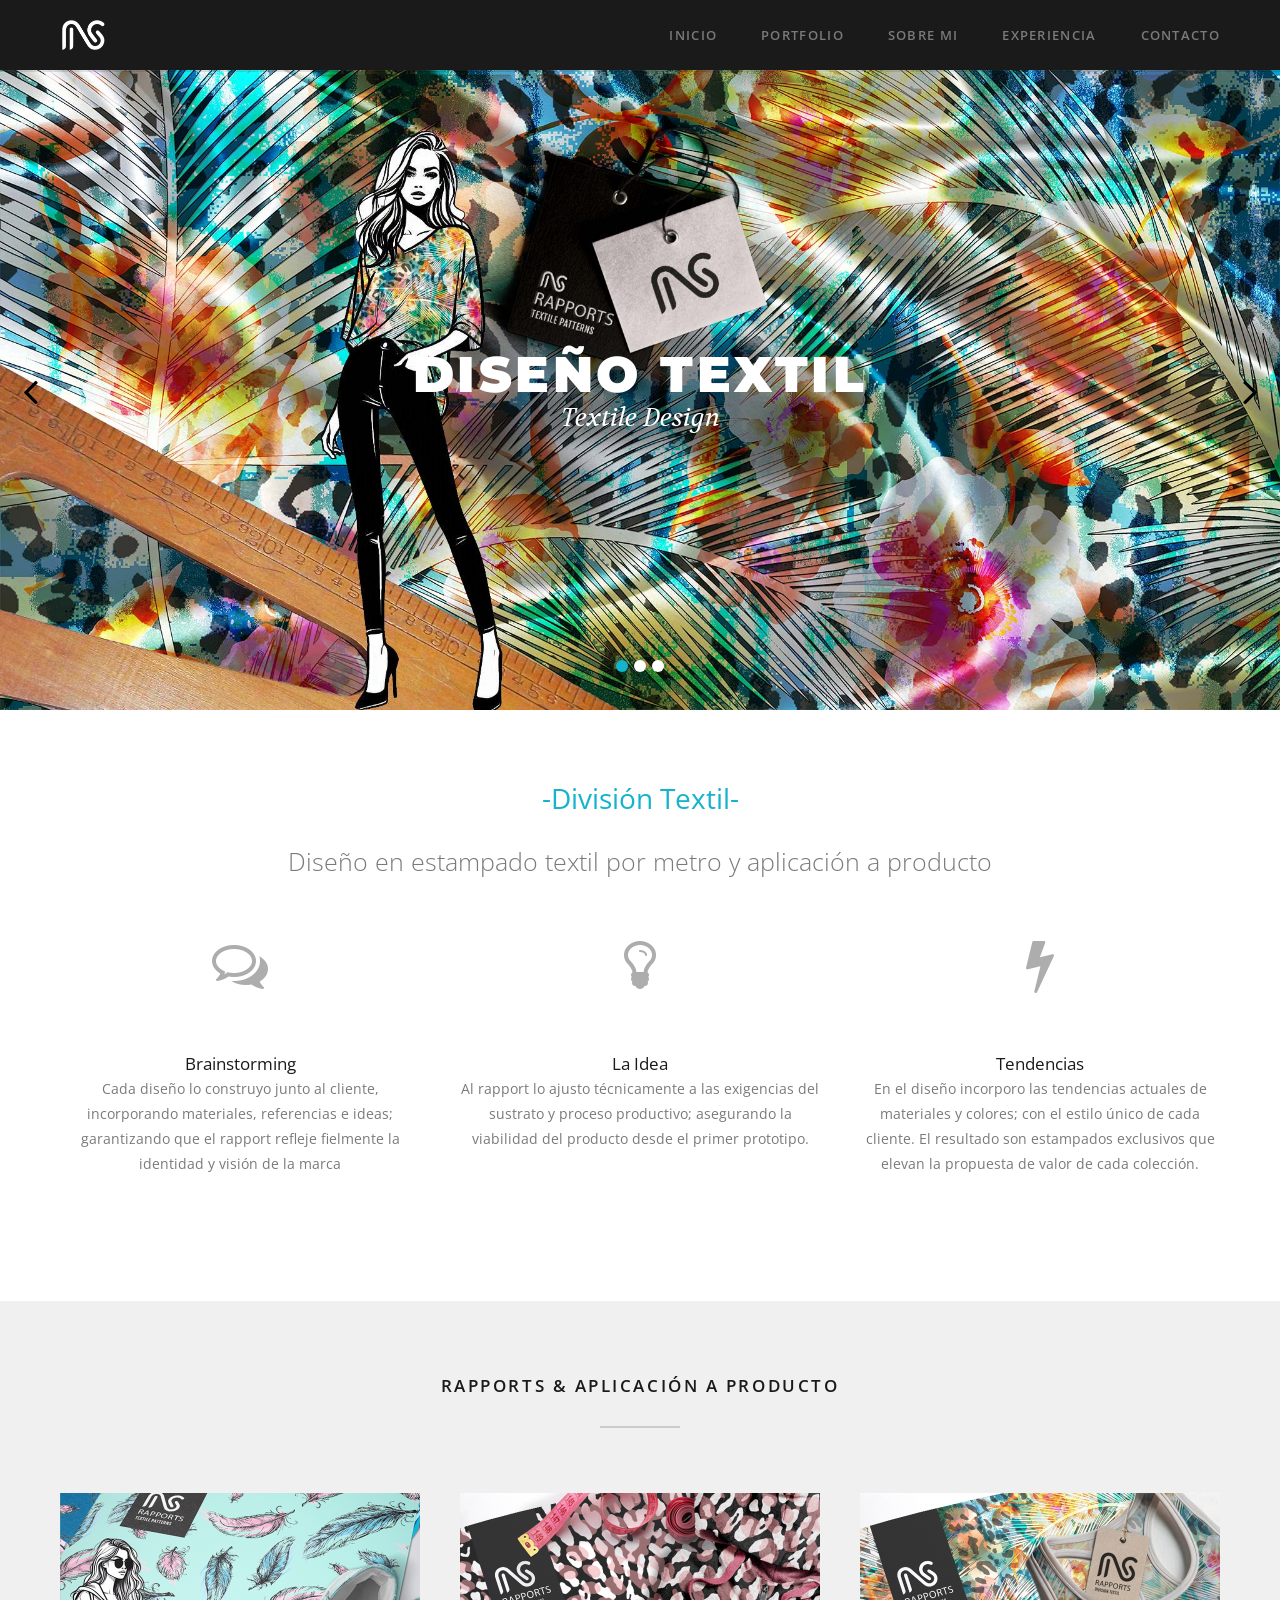
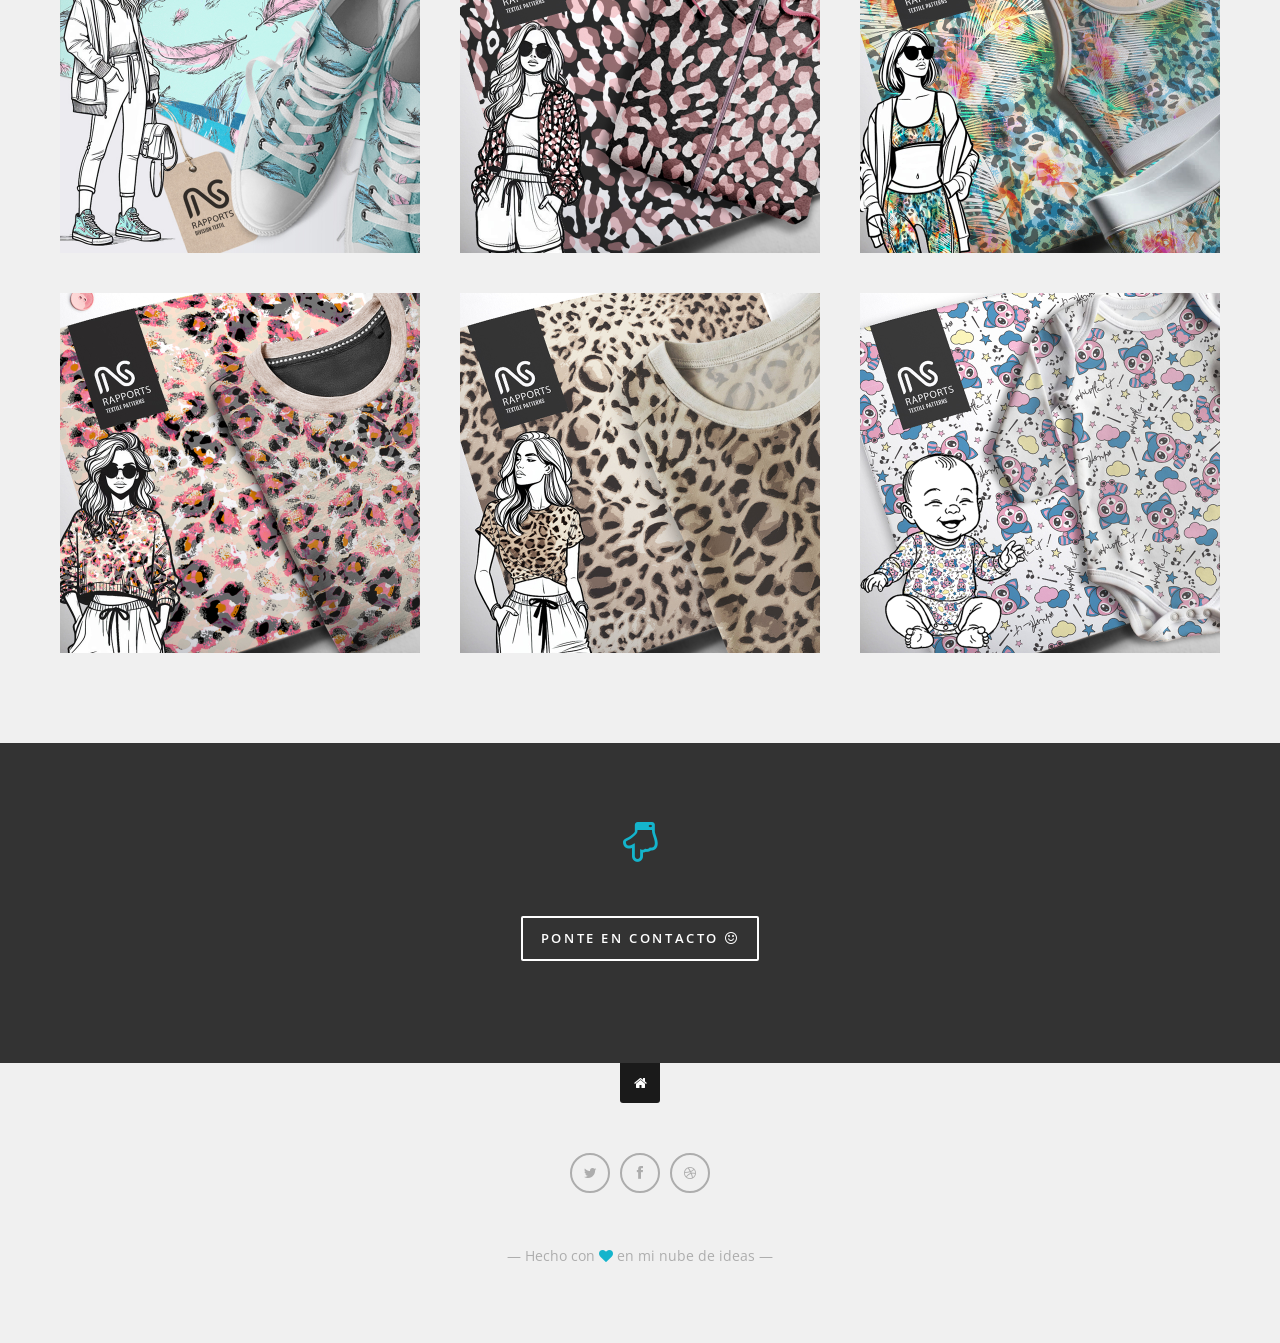
<file: project.html>
﻿<!DOCTYPE html>
<html lang="es">
<!--[if IE 7]><html lang="es" class="ie7"><![endif]-->
<!--[if IE 8]><html lang="es" class="ie8"><![endif]-->
<!--[if IE 9]><html lang="es" class="ie9"><![endif]-->
<!--[if (gt IE 9)|!(IE)]><html lang="es"><![endif]-->
<!--[if !IE]><html lang="es"><![endif]-->
<head>
	<meta charset="UTF-8">
	<script src="js/lib/modernizr.js"></script>
	
	<!-- The title of your site -->
	<title>NataliaLorenaDesign</title>
	
	<!-- Always make sure to check the robots tag -->
	<meta name="robots" content="index, nofollow">
	<meta name="description" content="conectando la creatividad con las empresas">
	<meta name="keywords" content="creatividad, diseño, social media, marketing, branding">
	
	<!-- Essential viewport settings -->
	<meta name="viewport" content="width=device-width, initial-scale=1, maximum-scale=1, user-scalable=no">
	
	<!-- Essential stylesheets -->
	<link rel="stylesheet" href="css/lib/essentials.css">
	<link rel="stylesheet" href="css/lib/font-awesome.min.css">
	<link rel="stylesheet" href="css/lib/magnific-popup.css">
	<link rel="stylesheet" href="css/lib/jquery.bxslider.css">
	
	<!-- Main stylesheet -->
	<link rel="stylesheet" href="css/style.css">
        <link rel="stylesheet" href="css/colors/teal.css">
	
	<!-- Favicon -->
	<link rel="shortcut icon" href="images/favicon.ico">
	
	<!--[if lt IE 9]>
		<script src="http://html5shim.googlecode.com/svn/trunk/html5.js"></script>
	<![endif]-->
</head>


<body>


	<!-- Back to top -->
	<div id="top"></div>




	<!-- Already fixed menu without the smooth scrolls -->
	<div class="main-menu alreadyfixed">
		<div class="menu-wrap">


			<!-- Your symbolic or typographic logo -->
			<a href="index.html#home"><img src="images/logo-color.png" alt="logo color" width="38" height="30" class="menu-logo"></a>
			<!--<h1><a href="#home">Magnum</a></h1>-->


			<!-- The menu toggle -->
			<input type="checkbox" id="toggle" />
			<label for="toggle" class="toggle"></label>


			<!-- The menu items -->
			<ul class="menu">
				<li><a href="index.html#home">Inicio</a></li>
				<li><a href="index.html#work">Portfolio</a></li>
				<li><a href="index.html#about">Sobre Mi</a></li>
				<li><a href="index.html#services">Experiencia</a></li>
				<li><a href="index.html#contact">Contacto</a></li>
			</ul>


		</div>
	</div>




	<!-- Project details-->
	<section class="project-page-intro">


		<!-- Project page slider -->
		<div class="project-page-slider">
			<ul class="bxslider" id="featured-work-slider">


				<!-- Slide 1 -->
				<li>
					<div style="background-image: url('images/placeholder-headerproject.jpg')" class="header">
						<div class="header-center">
							<div class="centerdiv text-white">
								<h4 class="bigtext uppercase letterspace bold">Diseño Textil</h4>
								<h6 class="bigtext serif italic">Textile Design</h6>
							</div>
						</div>
					</div>
				</li>


				<!-- Slide 2 -->
				<li>
					<div style="background-image: url('images/placeholder-headerproject2.jpg')" class="header">
						<div class="header-center">
							<div class="centerdiv text-white">
								<h4 class="bigtext uppercase letterspace bold">Arte de</h4>
                                                                <h4 class="bigtext uppercase letterspace bold">Producto</h4>
								<h6 class="bigtext serif italic">Textile Product's Art</h6>
							</div>
						</div>
					</div>
				</li>


				<!-- Slide 3 -->
				<li>
					<div style="background-image: url('images/placeholder-headerproject3.jpg')" class="header">
						<div class="header-center">
							<div class="centerdiv text-white">
								<h4 class="bigtext uppercase letterspace bold">Tendencias</h4>
								<h6 class="bigtext serif italic">Coolhunting</h6>
							</div>
						</div>
					</div>
				</li>


			</ul>
		</div>


		<!-- Intro text -->
		<div class="row">
			<div class="ten columns center">
				<h2 class="text-color">-División Textil-</h2>
				<p class="big thin">Diseño en estampado textil por metro y aplicación a producto</p>
			</div>
		</div>

		<!-- 3 Columns -->
		<div class="row">


			<!-- Column 1 -->
			<div class="four columns">
				<p><i class="fa fa-comments-o icon huge"></i></p>
				<h4>Brainstorming</h4>
				<p>Cada diseño lo construyo junto al cliente, incorporando materiales, referencias e ideas; garantizando que el rapport refleje fielmente la identidad y visión de la marca</p>
			</div>


			<!-- Column 2 -->
			<div class="four columns">
				<p><i class="fa fa-lightbulb-o icon huge"></i></p>
				<h4>La Idea</h4>
				<p>Al rapport lo ajusto técnicamente a las exigencias del sustrato y proceso productivo; asegurando la viabilidad del producto desde el primer prototipo.</p>
			</div>


			<!-- Column 3 -->
			<div class="four columns">
				<p><i class="fa fa-bolt icon huge"></i></p>
				<h4>Tendencias</h4>
				<p>En el diseño incorporo las tendencias actuales de materiales y colores; con el estilo único de cada cliente. El resultado son estampados exclusivos que elevan la propuesta de valor de cada colección.</p>
			</div>

		</div>
	</section>




	<!-- More images -->
	<section class="project-page-images">
		<div class="row margin equal">

                        <!-- The title -->
				<div class="title">
					<h1>Rapports & aplicación a Producto</h1>
					<hr>
				</div>


			<!-- Image 1 -->
			<div class="four columns medium-six columns small-twelve columns">
				<a class="popup" href="images/project1.jpg">
					<img src="images/project1.jpg" alt="placeholder-thumbnail">
				</a>
			</div>


			<!-- Image 2 -->
			<div class="four columns medium-six columns small-twelve columns">
				<a class="popup" href="images/project2.jpg">
					<img src="images/project2.jpg" alt="placeholder-thumbnail">
				</a>
			</div>


			<!-- Image 3 -->
			<div class="four columns medium-six columns small-twelve columns">
				<a class="popup" href="images/project3.jpg">
					<img src="images/project3.jpg" alt="placeholder-thumbnail">
				</a>
			</div>


			<!-- Image 4 -->
			<div class="four columns medium-six columns small-twelve columns">
				<a class="popup" href="images/project4.jpg">
					<img src="images/project4.jpg" alt="placeholder-thumbnail">
				</a>
			</div>

                        <!-- Image 5 -->
			<div class="four columns medium-six columns small-twelve columns">
				<a class="popup" href="images/project5.jpg">
					<img src="images/project5.jpg" alt="placeholder-thumbnail">
	                        </a>
			</div>

                        <!-- Image 6 -->
			<div class="four columns medium-six columns small-twelve columns">
				<a class="popup" href="images/project6.jpg">
					<img src="images/project6.jpg" alt="placeholder-thumbnail">
	                        </a>
			</div>  


		</div>
	</section>	




	<!-- Call to action -->
	<section class="call-to-action">
		<div class="header small">
			<div class="header-center">
				<div class="centerdiv">
					<h5 class="bigtext serif italic text-color"> <i class="fa fa-hand-o-down"></i></a></p></h5>
					<p><a href="index.html#contact" class="button outline white">ponte en contacto <i class="fa fa-smile-o"></i></a></p>
				</div>
			</div>
		</div>
	</section>




	<!-- The footer -->
	<section class="footer-two">
		<div class="row">
			<div class="twelve columns">


				<!-- Back to previous page button -->
				<p><a href="index.html"><i class="fa fa-home icon arrow-top"></i></a></p>


				<!-- Social icons -->
				<p>
					<a href="#"><i class="fa fa-twitter icon outline light"></i></a>
					<a href="#"><i class="fa fa-facebook icon outline light"></i></a>
					<a href="#"><i class="fa fa-dribbble icon outline light"></i></a>
				</p>


				<!-- Credits -->
				<p class="text-light">
				&mdash; Hecho con <i class="fa fa-heart text-color"></i> en mi nube de ideas &mdash;</p>


			</div>
		</div>
	</section>




	<!-- Javascript -->
	<script src="js/lib/jquery.min.js"></script>
	<script src="js/lib/jquery.fittext.js"></script>
	<script src="js/lib/jquery.magnific-popup.min.js"></script>
	<script src="js/lib/jquery.bxslider.min.js"></script>
	<script src="js/lib/jquery.equal.js"></script>

	<!-- Basic functions -->
	<script src="js/main.js"></script>


</body>
</html>
</file>
<file: css/lib/essentials.css>
html, body {
height: 100%;
min-height: 100#;
}

body {
overflow-x: hidden;
padding: 0;
}

/* Tim Pietrusky advanced checkbox hack (Android <= 4.1.2) */
body{ -webkit-animation: bugfix infinite 1s; }
@-webkit-keyframes bugfix { from {padding:0;} to {padding:0;} }

/* Eric Meyer's Reset CSS v2.0 - http://cssreset.com */
html,body,div,span,applet,object,iframe,h1,h2,h3,h4,h5,h6,p,blockquote,pre,a,abbr,acronym,address,big,cite,code,del,dfn,em,img,ins,kbd,q,s,samp,small,strike,strong,sub,sup,tt,var,b,u,i,center,dl,dt,dd,ol,ul,li,fieldset,form,label,legend,table,caption,tbody,tfoot,thead,tr,th,td,article,aside,canvas,details,embed,figure,figcaption,footer,header,hgroup,menu,nav,output,ruby,section,summary,time,mark,audio,video{border:0;font-size:100%;font:inherit;vertical-align:baseline;margin:0;padding:0}article,aside,details,figcaption,figure,footer,header,hgroup,menu,nav,section{display:block}body{line-height:1}ol,ul{list-style:none}blockquote,q{quotes:none}blockquote:before,blockquote:after,q:before,q:after{content:none}table{border-collapse:collapse;border-spacing:0}

/* Other resets */
* {
margin: 0;
padding: 0;
border: 0;
-webkit-tap-highlight-color: rgba(255, 255, 255, 0)!important; 
-webkit-focus-ring-color: rgba(255, 255, 255, 0)!important; 
outline: none!important;
}

/* Typography resets */
html {
font-size: 1em; /* 1 */
-webkit-text-size-adjust: 1em; /* 2 */
-ms-text-size-adjust: 1em; /* 2 */
}

body {
vertical-align: baseline;
}

html,
button,
input,
select,
textarea {
font-family: Montserrat;
}

/* Apply a natural box layout model to all elements */
*, *:before, *:after {
-webkit-box-sizing: border-box;
-moz-box-sizing: border-box;
box-sizing: border-box;
}

/* No outlines */
a:focus {
outline: 0;
}

a:hover,
a:active {
outline: 0;
}

/* Responsive images placed in a row to save a conflict with fullscreen background images */
.row img {
max-width: 100%;
vertical-align: middle;
}

/* Iframes */
iframe {
border: 0;
}

iframe,
object,
embed {
max-width: 100%;
}

/* Code */
pre {
white-space: pre-wrap;
white-space: -moz-pre-wrap;
white-space: -pre-wrap;
white-space: -o-pre-wrap;
word-wrap: break-word;
}

pre {
padding: 10px;
background: #eeeeee;
border: 1px solid #cccccc;
white-space: pre-wrap;
}

pre code {
color: #333333;
}

code {
font-family: Courier New, monospace;
font-size: 14px;
}

code span {
color: #33aa33;
font-weight: bold;
}

/* Standard form elements */
form {
margin: 0;
padding: 0;
display: block;
}

input[type=text],
input[type=url],
input[type=tel],
input[type=number],
input[type=email],
textarea {
width: 100%;
height: 40px;
display: block;
border: 2px solid #ffffff;
background: #ffffff;
font-size: 16px;
padding-left: 6px;
border-radius: 0;
margin-bottom: 20px;
}

textarea {
padding-top: 9px;
overflow: auto;
vertical-align: top;
resize: none;
}

.placeholder {
color: #808080;
}

:-moz-placeholder {
color: #808080;
}

::-moz-placeholder {
color: #808080;
}

:-ms-input-placeholder {
color: #808080;
}

::-webkit-input-placeholder {
color: #808080;
}

input:focus,
textarea:focus {
outline: 0;
border-color: #c0c0c0;
color: #333333;
}

input.error,
textarea.error {
border-color: red;
}

/* Shape effects */
.circle {
-webkit-border-radius: 50%;
		border-radius: 50%; 
}

.rounded {
-webkit-border-radius: 5px;
		border-radius: 5px;
}

/* Aligning */
.alignleft,
img.alignleft {
text-align: left;
}

.alignright,
img.alignright {
text-align: right;
}

.aligncenter,
img.aligncenter {
text-align: center;
}

.alignnone,
img.alignnone {
text-align: inherit;
}

img.alignleft {
display: inline-block;
float: left;
margin-right: 25px;
margin-bottom: 25px;
}

img.alignright {
display: inline-block;
float: right;
margin-left: 25px;
margin-bottom: 25px;
}

img.aligncenter {
display: block;
margin: 0 auto 25px;
}

img:after {
clear: both;
}

/* Margins */
img {
margin-bottom: 25px;
}

.no-margin {
margin-top: 0;
margin-bottom: 0;
}

.margin-all {
margin: 25px;
}

.margin {
margin-top: 25px;
margin-bottom: 25px;
}

.margin-top {
margin-top: 25px;
}

.margin-bottom {
margin-bottom: 25px;
}

.margin-big {
margin-top: 50px;
margin-bottom: 50px;
}

.margin-all-big {
margin: 50px;
}

.margin-top-big {
margin-top: 50px;
}

.margin-bottom-big {
margin-bottom: 50px;
}

.margin-small {
margin-top: 10px;
margin-bottom: 10px;
}

.margin-all-small {
margin: 10px;
}

.margin-top-small {
margin-top: 10px;
}

.margin-bottom-small {
margin-bottom: 10px;
}

/* Styles for Magnific Popup */
.mfp-container {
padding: 0;
}

.inline-popup {
position: relative;
background: #ffffff;
padding: 20px;
width: auto;
max-width: 600px;
margin: 0 auto;
}

.inline-popup.fullheight {
height: 100%;
min-height: 100vh;
}

.inline-popup.fullscreen {
width: 100%;
max-width: 100%;
height: 100%;
min-height: 100vh;
}

.soundcloud-popup .mfp-iframe {
height: 182px;
}

/*
Default grid
Large grid - 1200+ screens
Tablet grid - Tablet portrait
Medium grid - Smartphone landscape
Small grid - Smartphone portrait
Clearing the grid
*/

/* Default 960 grid with 40px gutter */
.row { position: relative; width: 960px; margin: 0 auto; }
.column, .columns { float: left; display: inline; margin-left: 20px; margin-right: 20px; }
.row.margin > .column, .row.margin > .columns { margin: 20px; }
.row.margin-bottom > .column, .row.margin-bottom > .columns { margin-bottom: 40px; }

/* Base grid */
.one.column,
.one.columns { width: 40px; }
.two.columns { width: 120px; }
.three.columns { width: 200px; }
.four.columns { width: 280px; }
.five.columns { width: 360px; }
.six.columns { width: 440px; }
.seven.columns { width: 520px; }
.eight.columns { width: 600px; }
.nine.columns { width: 680px; }
.ten.columns { width: 760px; }
.eleven.columns { width: 840px; }
.twelve.columns { width: 920px; }

/* Offsets */
.offset-by-one { margin-left: 100px; }
.offset-by-two { margin-left: 180px; }
.offset-by-three { margin-left: 260px; }
.offset-by-four { margin-left: 340px; }
.offset-by-five { margin-left: 420px; }
.offset-by-six { margin-left: 500px; }
.offset-by-seven { margin-left: 580px; }
.offset-by-eight { margin-left: 660px; }
.offset-by-nine { margin-left: 740px; }
.offset-by-ten { margin-left: 820px; }
.offset-by-eleven { margin-left: 900px; }

/* Centering the grid */
.one.column.center,
.one.columns.center { margin-left: 460px; }
.two.columns.center { margin-left: 420px; }
.three.columns.center { margin-left: 380px; }
.four.columns.center { margin-left: 340px; }
.five.columns.center { margin-left: 300px; }
.six.columns.center { margin-left: 260px; }
.seven.columns.center { margin-left: 220px; }
.eight.columns.center { margin-left: 180px; }
.nine.columns.center { margin-left: 140px; }
.ten.columns.center { margin-left: 100px; }
.eleven.columns.center { margin-left: 60px; }
.twelve.columns.center { margin-left: 20px; }

/* Large */
@media only screen and (min-width: 1200px) {

.row { width: 1200px; }
.column, .columns { margin-left: 20px; margin-right: 20px; }
.row.margin > .column, .row.margin > .columns { margin: 20px; }
.row.margin-bottom > .column, .row.margin-bottom > .columns { margin-bottom: 40px; }

.one.column,
.one.columns { width: 60px; }
.two.columns { width: 160px; }
.three.columns { width: 260px; }
.four.columns { width: 360px; }
.five.columns { width: 460px; }
.six.columns { width: 560px; }
.seven.columns { width: 660px; }
.eight.columns { width: 760px; }
.nine.columns { width: 860px; }
.ten.columns { width: 960px; }
.eleven.columns { width: 1060px; }
.twelve.columns { width: 1160px; }

/* Offsets */
.offset-by-one { margin-left: 120px; }
.offset-by-two { margin-left: 220px; }
.offset-by-three { margin-left: 320px; }
.offset-by-four { margin-left: 420px; }
.offset-by-five { margin-left: 520px; }
.offset-by-six { margin-left: 620px; }
.offset-by-seven { margin-left: 720px; }
.offset-by-eight { margin-left: 820px; }
.offset-by-nine { margin-left: 920px; }
.offset-by-ten { margin-left: 1020px; }
.offset-by-eleven { margin-left: 1120px; }

/* Centering the grid */
.one.column.center,
.one.columns.center { margin-left: 570px; }
.two.columns.center { margin-left: 520px; }
.three.columns.center { margin-left: 470px; }
.four.columns.center { margin-left: 420px; }
.five.columns.center { margin-left: 370px; }
.six.columns.center { margin-left: 320px; }
.seven.columns.center { margin-left: 270px; }
.eight.columns.center { margin-left: 220px; }
.nine.columns.center { margin-left: 170px; }
.ten.columns.center { margin-left: 120px; }
.eleven.columns.center { margin-left: 70px; }
.twelve.columns.center { margin-left: 20px; }

}

/* Tablet */
@media only screen and (min-width: 768px) and (max-width: 959px) {

.row { width: 720px; }
.column, .columns { margin-left: 15px; margin-right: 15px; }
.row.margin > .column, .row.margin > .columns { margin: 15px; }
.row.margin-bottom > .column, .row.margin-bottom > .columns { margin-bottom: 30px; }

.one.column,
.one.columns { width: 30px; }
.two.columns { width: 90px; }
.three.columns { width: 150px; }
.four.columns { width: 210px; }
.five.columns { width: 270px; }
.six.columns { width: 330px; }
.seven.columns { width: 390px; }
.eight.columns { width: 450px; }
.nine.columns { width: 510px; }
.ten.columns { width: 570px; }
.eleven.columns { width: 630px; }
.twelve.columns { width: 690px; }

/* Offsets */
.offset-by-one { margin-left: 75px; }
.offset-by-two { margin-left: 135px; }
.offset-by-three { margin-left: 195px; }
.offset-by-four { margin-left: 255px; }
.offset-by-five { margin-left: 315px; }
.offset-by-six { margin-left: 375px; }
.offset-by-seven { margin-left: 435px; }
.offset-by-eight { margin-left: 495px; }
.offset-by-nine { margin-left: 555px; }
.offset-by-ten { margin-left: 615px; }
.offset-by-eleven { margin-left: 675px; }

/* Centering the grid */
.one.column.center,
.one.columns.center { margin-left: 345px; }
.two.columns.center { margin-left: 315px; }
.three.columns.center { margin-left: 285px; }
.four.columns.center { margin-left: 255px; }
.five.columns.center { margin-left: 225px; }
.six.columns.center { margin-left: 195px; }
.seven.columns.center { margin-left: 165px; }
.eight.columns.center { margin-left: 135px; }
.nine.columns.center { margin-left: 105px; }
.ten.columns.center { margin-left: 75px; }
.eleven.columns.center { margin-left: 45px; }
.twelve.columns.center { margin-left: 15px; }

/* Special layout grid */
.tablet-one.column,
.tablet-one.columns { width: 30px; }
.tablet-two.columns { width: 90px; }
.tablet-three.columns { width: 150px; }
.tablet-four.columns { width: 210px; }
.tablet-five.columns { width: 270px; }
.tablet-six.columns { width: 330px; }
.tablet-seven.columns { width: 390px; }
.tablet-eight.columns { width: 450px; }
.tablet-nine.columns { width: 510px; }
.tablet-ten.columns { width: 570px; }
.tablet-eleven.columns { width: 630px; }
.tablet-twelve.columns { width: 690px; }

}

/* Medium */
@media only screen and (min-width: 480px) and (max-width: 767px) {

.row { width: 480px; }
.columns, .column { margin-left: 8px; margin-right: 8px; }
.row.margin > .column, .row.margin > .columns { margin: 8px; }
.row.margin-bottom > .column, .row.margin-bottom > .columns { margin-bottom: 16px; }

.one.column,
.one.columns,
.two.columns,
.three.columns,
.four.columns,
.five.columns,
.six.columns,
.seven.columns,
.eight.columns,
.nine.columns,
.ten.columns,
.eleven.columns,
.twelve.columns { width: 464px; }

/* Offsets */
.offset-by-one,
.offset-by-two,
.offset-by-three,
.offset-by-four,
.offset-by-five,
.offset-by-six,
.offset-by-seven,
.offset-by-eight,
.offset-by-nine,
.offset-by-ten,
.offset-by-eleven { margin-left: 8px; }

/* Centering the grid */
.one.column.center,
.one.columns.center,
.two.columns.center,
.three.columns.center,
.four.columns.center,
.five.columns.center,
.six.columns.center,
.seven.columns.center,
.eight.columns.center,
.nine.columns.center,
.ten.columns.center,
.eleven.columns.center,
.twelve.columns.center { margin-left: 8px; }

/* Special layout grid */
.medium-one.column,
.medium-one.columns { width: 24px; }
.medium-two.columns { width: 64px; }
.medium-three.columns { width: 104px; }
.medium-four.columns { width: 144px; }
.medium-five.columns { width: 184px; }
.medium-six.columns { width: 224px; }
.medium-seven.columns { width: 264px; }
.medium-eight.columns { width: 304px; }
.medium-nine.columns { width: 344px; }
.medium-ten.columns { width: 384px; }
.medium-eleven.columns { width: 424px; }
.medium-twelve.columns { width: 464px; }

}

/* Small */
@media only screen and (max-width: 479px) {

.row { width: 312px; }
.columns, .column { margin-left: 5px; margin-right: 5px; }
.row.margin > .column, .row.margin > .columns { margin: 5px; }
.row.margin-bottom > .column, .row.margin-bottom > .columns { margin-bottom: 10px; }

.one.column,
.one.columns,
.two.columns,
.three.columns,
.four.columns,
.five.columns,
.six.columns,
.seven.columns,
.eight.columns,
.nine.columns,
.ten.columns,
.eleven.columns,
.twelve.columns { width: 302px; }

/* Offsets */
.offset-by-one,
.offset-by-two,
.offset-by-three,
.offset-by-four,
.offset-by-five,
.offset-by-six,
.offset-by-seven,
.offset-by-eight,
.offset-by-nine,
.offset-by-ten,
.offset-by-eleven { margin-left: 5px; }

/* Centering the grid */
.one.column.center,
.one.columns.center,
.two.columns.center,
.three.columns.center,
.four.columns.center,
.five.columns.center,
.six.columns.center,
.seven.columns.center,
.eight.columns.center,
.nine.columns.center,
.ten.columns.center,
.eleven.columns.center,
.twelve.columns.center { margin-left: 5px; }

/* Special layout grid */
.small-one.column,
.small-one.columns { width: 16px; }
.small-two.columns { width: 42px; }
.small-three.columns { width: 68px; }
.small-four.columns { width: 94px; }
.small-five.columns { width: 120px; }
.small-six.columns { width: 146px; }
.small-seven.columns { width: 172px; }
.small-eight.columns { width: 198px; }
.small-nine.columns { width: 224px; }
.small-ten.columns { width: 250px; }
.small-eleven.columns { width: 276px; }
.small-twelve.columns { width: 302px; }

}

/* Clearing the grid */
/* Use clearfix class on parent to clear nested columns, or wrap each row of columns in a <div class="row"> */
.row:after {
content: "\0020";
display: block;
height: 0;
clear: both;
visibility: hidden;
}

.clearfix:before,
.clearfix:after,
.row:before,
.row:after {
content: '\0020';
display: block;
overflow: hidden;
visibility: hidden;
width: 0;
height: 0;
}

.row:after,
.clearfix:after {
clear: both;
}

.row,
.clearfix {
zoom: 1;
}

/* You can also use a <br class="clear"> to clear columns */
.clear {
clear: both;
display: block;
overflow: hidden;
visibility: hidden;
width: 0;
height: 0;
}
</file>
<file: css/style.css>
﻿@import url(http://fonts.googleapis.com/css?family=Montserrat:400,700);
@import url('https://fonts.googleapis.com/css2?family=Lato:wght@700;900&display=swap');
@import url(http://fonts.googleapis.com/css?family=Open+Sans:300,400,700,800);
@import url(http://fonts.googleapis.com/css?family=Volkhov:400,400italic);

/*

	*** Magnum Stylesheet ***

	Contents:
	01 - Basic Settings
	02 - Menu
	03 - Home
	04 - Introduction
	05 - Featured Work
	06 - More Work
	07 - Call to Action
	08 - About Me
	09 - About Us
	10 - Services
	11 - Quote
	12 - Contact
	13 - Footer
	14 - Project Page
	15 - 404 Page
	16 - Responsive Settings

	*** Custom Color ***
	See the colors/color.css file to easily change the main color of your site
	Make sure to call the color.css file below the style.css file in your HTML files

	*** Essential Styles ***
	You'll find the essential styles in the lib/essentials.css file

*/


/* 1.0 - Basic Settings */
::selection {
	color: #ffffff;
	background: #1a1a1a;
}

::-moz-selection {
	color: #ffffff;
	background: #1a1a1a;
}

body {
	color: #7a7a7a;
	background: #000000;
	font-family: 'Open Sans', Lato, Open Sans, sans-serif;
	font-size: 14px;
	line-height: 25px;
	text-align: center;
}

/* Normal headings and typography */
h1,
h2,
h3,
h4,
h5,
h6 {
	color: #1a1a1a;
	text-transform: none;
}

h1 {
	font-size: 36px;
	line-height: 48px;
	margin-bottom: 25px;
}

h2 {
	font-size: 28px;
	line-height: 36px;
	margin-bottom: 25px;
}

h3 {
	font-size: 24px;
	line-height: 25px;
}

h4 {
	font-size: 17px;
	line-height: 25px;
}

h5 {
	font-size: 16px;
	line-height: 25px;
}

h6 {
	font-size: 13px;
	line-height: 25px;
}

p {
	margin-bottom: 25px;
}

/* FitText headings with css fallback */
h1.fittext,
h2.fittext,
h3.fittext,
h4.fittext,
h5.fittext,
h6.fittext {
	width: 100%;
	display: block;
	line-height: 0.9em;
	font-family: 'Montserrat', Lato, Open Sans, sans-serif;
}

h1.fittext {
	font-size: 75px;
}

h2.fittext {
	font-size: 60px;
}

h3.fittext {
	font-size: 45px;
}

h4.fittext {
	font-size: 30px;
}

h5.fittext {
	font-size: 23px;
}

h6.fittext {
	font-size: 15px;
}

/* Bigger headings without using jQuery */
.bigtext h1,
.bigtext h2,
.bigtext h3,
.bigtext h4,
.bigtext h5,
.bigtext h6,
h1.bigtext,
h2.bigtext,
h3.bigtext,
h4.bigtext,
h5.bigtext,
h6.bigtext {
	line-height: 1.1em;
	padding-bottom: 2px;
	font-family: 'Montserrat', Lato, Open Sans, sans-serif;
}

.bigtext h1,
h1.bigtext {
	font-size: 80px;
}

.bigtext h2,
h2.bigtext {
	font-size: 70px;
}

.bigtext h3,
h3.bigtext {
	font-size: 60px;
}

.bigtext h4,
h4.bigtext {
	font-size: 50px;
}

.bigtext h5,
h5.bigtext {
	font-size: 40px;
}

.bigtext h6,
h6.bigtext {
	font-size: 25px;
}

/* Text backgrounds */
.text-bg {
	width: auto;
	display: inline-block;
	padding: 5px 7px 6px 8px;
	background: #bba454;
	margin: 2px;
}

.text-bg.white {
	background: #ffffff;
}

.text-bg.light {
	background: #7a7a7a;
}

.text-bg.dark {
	background: #1a1a1a;
}

.text-bg.color {
	background: #bba454;
}

/* Links */
a {
	color: inherit;
	text-decoration: none;
}

a:hover {
	color: #bba454;
}

/* Text colors */
.text-white,
h1.text-white,
h2.text-white,
h3.text-white,
h4.text-white,
h5.text-white,
h6.text-white,
p.text-white,
.text-white h1,
.text-white h2,
.text-white h3,
.text-white h4,
.text-white h5,
.text-white h6,
.text-white p {
	color: #ffffff;
}

.text-light,
h1.text-light,
h2.text-light,
h3.text-light,
h4.text-light,
h5.text-light,
h6.text-light,
p.text-light,
.text-light h1,
.text-light h2,
.text-light h3,
.text-light h4,
.text-light h5,
.text-light h6,
.text-light p {
	color: #adadad;
}

.text-dark,
h1.text-dark,
h2.text-dark,
h3.text-dark,
h4.text-dark,
h5.text-dark,
h6.text-dark,
p.text-dark,
.text-dark h1,
.text-dark h2,
.text-dark h3,
.text-dark h4,
.text-dark h5,
.text-dark h6,
.text-dark p {
	color: #1a1a1a;
}

.text-color,
h1.text-color,
h2.text-color,
h3.text-color,
h4.text-color,
h5.text-color,
h6.text-color,
p.text-color,
.text-color h1,
.text-color h2,
.text-color h3,
.text-color h4,
.text-color h5,
.text-color h6,
.text-color p {
	color: #bba454;
}

/* Serif font */
h1.serif,
h2.serif,
h3.serif,
h4.serif,
h5.serif,
h6.serif,
p.serif,
.serif h1,
.serif h2,
.serif h3,
.serif h4,
.serif h5,
.serif h6,
.serif p {
	font-family: 'Volkhov', 'Times New Roman', Georgia, serif;
	font-weight: 400;
}

/* Text styles */
p.big {
	font-size: 25px;
	line-height: 40px;
}

.small,
small {
	font-size: 12px;
}

.italic,
em {
	font-style: italic;
}

.bold,
strong,
b {
	font-weight: 900;
}

.thin {
	font-weight: 300;
}

/* More control over your headings */
.no-uppercase {
	text-transform: none;
}

.uppercase {
	text-transform: uppercase;
}

.letterspace {
	letter-spacing: 0.07em;
}

/* Lists */
.ordered-list {
	list-style-type: decimal;
	list-style-position: inside;
	margin-bottom: 25px;
}

.unordered-list {
	list-style-type: disc;
	list-style-position: inside;
	margin-bottom: 25px;
}

/* Quotes */
blockquote {
	font-family: 'Volkhov', 'Times New Roman', Georgia, serif;
	font-style: italic;
	margin-bottom: 25px;
	padding-left: 15px;
	padding-right: 0;
	border-left: 2px solid #cccccc;
}

blockquote.left {
	text-align: left;
	padding-left: 15px;
	padding-right: 0;
	border-left: 2px solid #cccccc;
}

blockquote.right {
	text-align: right;
	padding-left: 0;
	padding-right: 15px;
	border-right: 2px solid #cccccc;
}

q {
	quotes : "\"" "\"" """ """;
}

q:before {
	content: '\201C';
}

q:after {
	content: '\201D';
}

q.colorq:before {
	content: '\201C';
	color: #bba454;
}

q.colorq:after {
	content: '\201D';
	color: #bba454;
}

/* Buttons */
.button {
	font-size: 13px;
	font-weight: 600;
	letter-spacing: 0.2em;
	text-decoration: none;
	text-transform: uppercase;
	display: inline-block;
	padding: 10px 20px;
	color: #ffffff;
	background: #1a1a1a;
	-webkit-border-radius: 2px;
			border-radius: 2px;
	margin-top: 25px;
}

a.button:hover {
	text-decoration: none;
	color: #ffffff;
	background: #bba454;
}

.button.small {
	font-size: 10px;
	padding: 5px 15px;
}

.button.big {
	font-size: 16px;
	padding: 15px 25px;
	-webkit-border-radius: 3px;
			border-radius: 3px;
}

/* Icons inside buttons */
.button > i {
	font-size: 14px;
}

.button.small > i {
	font-size: 12px;
}

.button.big > i {
	font-size: 18px;
}

/* Padding for outlined buttons */
.button.outline {
	padding: 8px 18px;
}

.button.small.outline {
	padding: 3px 13px;
}

.button.big.outline {
	padding: 13px 23px;
}

/* Alternative for a button */
a.underline {
	border-bottom: 1px solid #bba454;
}

a.arrow-link:after {
	font-family: 'FontAwesome';
	content: '\f101';
	color: #bba454;
	margin-left: 7px;
}

/* Icons */
i.inline {
	margin-left: 5px;
	margin-right: 5px;
}

.icon,
a .icon {
	font-size: 14px;
	text-align: center;
	text-decoration: none;
	display: inline-block;
	width: 40px;
	height: 40px;
	line-height: 40px;
	color: #ffffff;
	background: #1a1a1a;
	margin: auto 3px;
	-webkit-border-radius: 50%;
			border-radius: 50%;
}

a .icon:hover {
	text-decoration: none;
	color: #ffffff;
	background: #bba454;
}

.icon.small {
	font-size: 12px;
	width: 25px;
	height: 25px;
	line-height: 25px;
}

.icon.medium {
	font-size: 14px;
	width: 30px;
	height: 30px;
	line-height: 30px;
}

.icon.big {
	font-size: 20px;
	width: 50px;
	height: 50px;
	line-height: 50px;
}

/* Fixing lineheights */
.icon.outline {
	line-height: 36px;
}

.icon.small.outline {
	line-height: 21px;
}

.icon.medium.outline {
	line-height: 26px;
}

.icon.big.outline {
	line-height: 46px;
}

/* Arrow controls */
.icon.arrow-top {
	-webkit-border-radius: 0px 0px 3px 3px;
			border-radius: 0px 0px 3px 3px;
}

.icon.arrow-prev {
	text-indent: -2px;
	-webkit-border-radius: 0px 3px 3px 0px;
			border-radius: 0px 3px 3px 0px;
}

.icon.arrow-next {
	-webkit-border-radius: 3px 0px 0px 3px;
			border-radius: 3px 0px 0px 3px;
}

.icon.arrow-bottom {
	-webkit-border-radius: 3px 3px 0px 0px;
			border-radius: 3px 3px 0px 0px;
}

.icon.attached {
	margin: auto -3px;
}

/* Styles for the buttons, icons and arrow controls */
.button.color,
.icon.color {
	color: #ffffff;
	background: #bba454;
}

a.button.color:hover,
a .icon.color:hover {
	color: #ffffff;
	background: #1a1a1a;
}

.button.white,
.icon.white {
	color: #1a1a1a;
	background: #ffffff;
}

.button.light,
.icon.light {
	color: #ffffff;
	background: #adadad;
}

.button.dark,
.icon.dark {
	color: #ffffff;
	background: #1a1a1a;
}

.button.outline,
.icon.outline {
	color: #1a1a1a;
	background: none;
	border: 2px solid #1a1a1a;
}

a.button.outline:hover,
a .icon.outline:hover {
	color: #ffffff;
	background: #1a1a1a;
}

.button.outline.color,
.icon.outline.color {
	color: #bba454;
	background: none;
	border: 2px solid #bba454;
}

a.button.outline.color:hover,
a .icon.outline.color:hover {
	color: #ffffff;
	background: #bba454;
}

.button.outline.white,
.icon.outline.white {
	color: #ffffff;
	background: none;
	border: 2px solid #ffffff;
}

a.button.outline.white:hover,
a .icon.outline.white:hover {
	color: #1a1a1a;
	background: #ffffff;
}

.button.outline.light,
.icon.outline.light {
	color: #adadad;
	background: none;
	border: 2px solid #adadad;
}

a.button.outline.light:hover,
a .icon.outline.light:hover {
	color: #ffffff;
	background: #adadad;
}

.button.outline.dark,
.icon.outline.dark {
	color: #1a1a1a;
	background: none;
	border: 2px solid #1a1a1a;
}

a.button.outline.dark:hover,
a .icon.outline.dark:hover {
	color: #ffffff;
	background: #1a1a1a;
}

/* Pagination bullets */
.bullet-pagination {
	text-align: center;
}

.bullet-pagination a {
	background: #bba454;
	width: 12px;
	height: 12px;
	margin: 4px;
	display: inline-block;
	-webkit-border-radius: 50%;
			border-radius: 50%;
}

.bullet-pagination a.selected {
	background: #ffffff;
	cursor: default;
}

.bullet-pagination a span {
	display: none;
}

/* The title of a section */
.title {
	margin-bottom: 45px;
}

.title h1 {
	position: relative;
	font-size: 17px;
	line-height: 30px;
	font-weight: 600;
	letter-spacing: 0.15em;
	text-transform: uppercase;
	text-align: center;
}

.title hr {
	width: 80px;
	height: 2px;
	background: #cccccc;
	border: 0;
	margin: 0 auto;
}

/* Show an icon instead of the horizontal rule, or use both */
.title i {
	position: relative;
	display: block;
	font-size: 54px;
	line-height: 54px;
	color: #cccccc;
	margin: 0 auto -45px;
	text-align: center;
}

/* Headers */
.header {
	position: relative;
	display: table;
	background-repeat: no-repeat;
	background-size: cover;
	background-position: center center;
	width: 100%;
	height: 640px;
}

.header.fixed {
	background-attachment: fixed;
}

.header.top {
	background-position: top center;
}

.header.bottom {
	background-position: bottom center;
}

.header.medium {
	height: 500px;
}

.header.small {
	height: 320px;
}

.header-center {
	display: table-cell;
	text-align: center;
	vertical-align: middle;
}

.centerdiv {
	width: 920px;
	margin: 0 auto;
}

.header-center hr {
	width: 220px;
	height: 2px;
	background: #ffffff;
	border: 0;
	margin: 50px auto 35px;
}

/* Fade */
.fade {
	filter: alpha(opacity=30);
	opacity: 0.3;
}

/* Smooth effects for no-touch devices only */
.no-touch a,
.no-touch a:hover,
.no-touch .button,
.no-touch .button:hover,
.no-touch .icon,
.no-touch .icon:hover,
.no-touch .icon.huge,
.no-touch .icon.huge:hover,
.no-touch .fade,
.no-touch .portfolio-thumb,
.no-touch .image-thumb,
.no-touch .service-item,
.no-touch a.play-btn i,
.no-touch a.play-btn:hover > i,
.no-touch .video-controls button,
.no-touch .video-controls button:hover,
.no-touch ul.home-menu li i,
.no-touch ul.home-menu li a:hover > i,
.no-touch .toggle,
.no-touch .toggle:hover,
.no-touch #contactform input,
.no-touch #contactform textarea,
.no-touch #contactform select,
.no-touch #contactform input:focus,
.no-touch #contactform textarea:focus,
.no-touch #contactform select:focus,
.no-touch #contactform input.submit,
.no-touch #contactform input.submit:hover,
.no-touch .fourofour i,
.no-touch .fourofour a:hover > i,
.no-touch .hoverimg,
.no-touch .hoverimg:hover,
.no-touch .employeeblock,
.no-touch .employeeblock:hover,
.no-touch .mask,
.no-touch .employeeblock:hover .mask,
.no-touch .serviceblock,
.no-touch .serviceblock:hover,
.no-touch .serviceblock .button,
.no-touch .serviceblock:hover .button,
.no-touch .serviceblock i,
.no-touch .serviceblock:hover i {
	-webkit-transition: all .2s ease-in-out;
	   -moz-transition: all .2s ease-in-out;
		-ms-transition: all .2s ease-in-out;
		 -o-transition: all .2s ease-in-out;
			transition: all .2s ease-in-out;
}


/* ******************** 02 - Menu ******************** */
.main-menu {
	position: relative;
	display: block;
	width: 100%;
	min-height: 50px;
	background: #1a1a1a;
	z-index: 99;
	-webkit-box-shadow:  0px 0px 0px 2px rgba(0, 0, 0, 0.1);
			box-shadow:  0px 0px 0px 2px rgba(0, 0, 0, 0.1);
}

.menu-wrap {
	position: relative;
	display: block;
	margin: 0 auto;
	width: 920px;
}

.menu-logo {
	float: left;
	text-align: left;
	width: auto;
	max-height: 30px;
	margin-top: 20px;
	margin-bottom: 0;
}

.main-menu h1 {
	float: left;
	text-align: left;
	font-size: 18px;
	margin-top: 10px;
	margin-bottom: 0;
	font-weight: 700;
	text-transform: uppercase;
	letter-spacing: 0.2em;
}

.main-menu h1 a {
	text-decoration: none;
	color: #bba454;
}

.main-menu h1 a:hover {
	color: #ffffff;
}

/* The toggle */
#toggle,
.toggle {
	display: none;
}

/* The menu items */
.menu {
	text-align: right;
	height: 100%;
}

.menu li {
	display: inline-block;
	list-style: none;
	margin-left: 40px;
	font-size: 13px;
	font-weight: 600;
	letter-spacing: 0.1em;
	line-height: 70px;
	text-transform: uppercase;
}

.menu li a {
	display: inline-block;
	text-decoration: none;
	color: #7a7a7a;
	height: 100%;
}

.menu li a:hover {
	color: #ffffff;
}

/* ******************** Responsive settings for the menu ******************** */
@media only screen and (max-width: 768px){

	.sticky-wrapper,
	.main-menu {
		height: 50px!important;
	}
	
	.menu-wrap {
		width: 100%;
	}
	
	.menu-logo {
		margin-top: 10px;
		margin-left: 15px;
	}
	
	.main-menu h1 {
		margin-top: 0;
		margin-left: 15px;
	}

	/* The toggle */
	.toggle {
		display: block;
		position: relative;
		cursor: pointer;
		-webkit-touch-callout: none;
		-webkit-user-select: none;
		user-select: none;
		color: #bba454;
		float: right;
		font-family: 'FontAwesome';
		text-align: center;
		font-size: 14px;
		width: 50px;
		height: 50px;
		line-height: 50px;
	}
	
	.toggle:hover {
		color: #ffffff;
	}
	
	.toggle:after {
		content: '\f0c9';
	}
	
	#toggle:checked ~ .menu {
		display: block;
		filter: alpha(opacity=100);
		opacity: 1;
	}
	
	#toggle:checked + .toggle:after {
		content: '\f077';
	}
	
	/* The menu items */
	.menu {
		display: none;
		filter: alpha(opacity=0);
		opacity: 0;
		margin-top: 50px;
		width: 100%;
		position: absolute;
		right: 0;
		height: auto;
		text-align: left;
		background: #1a1a1a;
		padding-bottom: 10px;
	}
	
	.menu li {
		display: block;
		width: 100%;
		height: 40px;
		line-height: 40px;
		margin: 0;
	}
	
	.menu li a {
		display: block;
		width: 100%;
		height: auto;
		margin-left: 15px;
	}
}

/* White menu classes */
.main-menu.white-menu {
	background: #ffffff;
}

.main-menu.white-menu h1 a:hover {
	color: #1a1a1a;
}

.main-menu.white-menu .menu li a:hover {
	color: #bba454;
}

@media only screen and (max-width: 768px){
	.main-menu.white-menu .toggle:hover {
		color: #1a1a1a;
	}
	
	.main-menu.white-menu .menu {
		background: #fafafa;
	}
}


/* ******************** 03 - Home ******************** */

/* The fullscreen container */
.home-wrap {
	position: relative;
	width: 100%;
	height: 100%;
}

.home-wrap.video {
	position: absolute;
	top: 0;
	left: 0;
	width: 100%;
	height: 100%;
	display: table;
}

.home-wrap-short {
	position: relative;
	width: 100%;
	height: 640px;
}

.home-wrap-short .home-content,
.home-wrap-short .centerdiv {
	z-index: 10;
}

.home-wrap-short .bxslider {
	z-index: 0;
}

/* The content inside the fullscreen container */
.home-content {
	position: absolute;
	left: 50%;
	top: 50%;
	-webkit-transform: translate(-50%, -50%);
	   -moz-transform: translate(-50%, -50%);
		-ms-transform: translate(-50%, -50%);
		 -o-transform: translate(-50%, -50%);
			transform: translate(-50%, -50%);
	display: inline-block;
	width: 920px;
}

.home-content hr {
	width: 220px;
	height: 2px;
	background: #ffffff;
	border: 0;
	margin: 50px auto 35px;
}

.home-content img {
	margin-bottom: 0;
}

/* Responsive logo */
.the-logo {
	max-width: 600px;
	width: 100%;
	height: auto;
	display: inline-block;
}

/* Fullscreen background image */
.fullscreen-img {
	z-index: -1;
	position: fixed;
	top: 0;
	left: 0;
	min-height: 100%;
	min-width: 1024px;
	width: 100%;
	height: auto;
	background-repeat: no-repeat;
	background-position: center center;
	-webkit-background-size: cover;
	   -moz-background-size: cover;
		 -o-background-size: cover;
			background-size: cover;
}

@media screen and (max-width: 1024px) {
	.fullscreen-img {
		left: 50%;
		margin-left: -512px;
	}
}

/* Fullscreen video */
.video-container {
	display: block;
	position: relative;
	min-width: 100%;
	min-height: 100%;
	z-index: -1;
}

.fullscreen-video {
	display: block;
	vertical-align: top;
	position: absolute;
	width: 100%;
	height: 100%;
	top: 0;
	left: 0;
	overflow: hidden;
}

/* The circle menu */
ul.home-menu li {
	display: inline-block;
	width: 180px
}


ul.home-menu li a {
	display: inline-block;
	font-size: 14px;
	font-weight: 600;
	line-height: 20px;
	letter-spacing: 0.1em;
	text-transform: uppercase;
	text-decoration: none;
	color: #000000;
}

ul.home-menu li i {
	font-size: 28px;
	text-align: center;
	text-decoration: none;
	display: block;
	width: 80px;
	height: 80px;
	line-height: 76px;
	letter-spacing: 0;
	color: #000000;
	border: 2px solid #000000;
	-webkit-border-radius: 50%;
			border-radius: 50%;
	margin: 25px auto;
}

ul.home-menu li em {
	font-family: 'Volkhov', 'Times New Roman', Georgia, serif;
	display: block;
	font-size: 14px;
	font-style: italic;
	font-weight: 400;
	letter-spacing: 0;
	text-transform: none;
	color: #000000;
}

ul.home-menu li a:hover > i {
	background: #14b4cc;
	border: 2px solid #14b4cc;
}

/* The play button */
a.play-btn i {
	cursor: pointer;
	text-indent: 5px;
	font-size: 28px;
	text-align: center;
	text-decoration: none;
	display: inline-block;
	width: 80px;
	height: 80px;
	line-height: 76px;
	letter-spacing: 0;
	color: #ffffff;
	background: none;
	border: 3px solid #ffffff;
	border-radius: 50%;
}

a.play-btn:hover > i {
	color: #ffffff;
	background: #bba454;
	border: 3px solid #bba454;
}

a.play-btn-normal {
	cursor: pointer;
}

.small-play-btn {
	text-indent: 1px;
}

/* Video controls */
.video-controls {
	position: absolute;
	width: 200px;
	left: 50%;
	margin-left: -100px;
	bottom: 50px;
}

.video-controls button {
	filter: alpha(opacity=30);
	opacity: 0.3;
	cursor: pointer;
	margin: 4px;
	font-family: 'FontAwesome';
	font-size: 14px;
	text-align: center;
	text-decoration: none;
	display: inline-block;
	width: 40px;
	height: 40px;
	line-height: 36px;
	color: #ffffff;
	background: none;
	border: 2px solid #ffffff;
	-webkit-border-radius: 50%;
			border-radius: 50%;
}

.video-controls button:hover {
	filter: alpha(opacity=100);
	opacity: 1;
	color: #ffffff;
}

/* Controls for the fullscreen background sliders (index7) */
#home-controls a {
	position: absolute;
	top: 50%;
	margin-top: -20px;
	outline: 0;
	width: 40px;
	height: 40px;
	line-height: 40px;
	/*text-indent: -9999px;*/
	z-index: 11;
	zoom: 1;
}

#home-controls a.prev,
#home-controls a.next {
	color: #ffffff;
	font-size: 42px;
}

#home-controls a.prev:hover,
#home-controls a.next:hover {
	color: #ffffff;
	font-size: 56px;
}

#home-controls a.prev {
	left: 10px;
}

#home-controls a.prev:after {
	font-family: 'FontAwesome';
	content: '\f104';
}

#home-controls a.next {
	right: 10px;
}

#home-controls a.next:after {
	font-family: 'FontAwesome';
	content: '\f105';
}

#home-pagination.bullet-pagination {
	width: 200px;
	z-index: 12;
	position: absolute;
	bottom: 25px;
	left: 50%;
	margin-left: -100px;
}


/* ******************** 04 - Introduction ******************** */
.introduction {
	position: relative;
	padding-top: 100px;
	padding-bottom: 140px;
	background: #f0f0f0;
}


/* ******************** 05 - Featured Work ******************** */
.featured-work {
	position: relative;
	padding-top: 100px;
	padding-bottom: 140px;
	background: #ffffff;
}

.featured-work-slider {
	margin-bottom: 70px;
}

/* Huge icon */
.icon.huge {
	font-size: 56px;
	width: 120px;
	height: 120px;
	line-height: 114px;
	cursor: default;
	color: #adadad;
	background: none;
	border: 3px solid #ffffff;
}

.icon.huge:hover {
	color: #bba454;
	border: 3px solid #bba454;
}


/* ******************** 06 - More Work ******************** */
.more-work {
	position: relative;
	padding-top: 100px;
	padding-bottom: 140px;
	background: #f0f0f0;
}

.portfolio-thumb {
	display: block;
	background: #ffffff;
	padding-bottom: 25px;
}

.portfolio-thumb a {
	text-align: center;
	text-decoration: none;
}

.portfolio-thumb img {
	margin-bottom: -35px;
}

.portfolio-thumb i {
	text-align: center;
	position: relative;
	display: block;
	margin: 10px auto 15px;
	font-size: 20px;
	width: 50px;
	height: 50px;
	line-height: 50px;
	color: #ffffff;
	background: #1a1a1a;
	-webkit-border-radius: 50%;
			border-radius: 50%;
}

.portfolio-thumb:hover i {
	background: #bba454;
}

.portfolio-thumb b {
	display: block;
	font-size: 14px;
	font-weight: 600;
	line-height: 20px;
	letter-spacing: 0.1em;
	text-transform: uppercase;
	text-decoration: none;
	color: #1a1a1a;
}

.portfolio-thumb em {
	font-family: 'Volkhov', 'Times New Roman', Georgia, serif;
	display: block;
	font-size: 14px;
	font-style: italic;
	font-weight: 400;
	letter-spacing: 0;
	text-transform: none;
	color: #adadad;
}

.portfolio-thumb b,
.portfolio-thumb em {
	padding-left: 25px;
	padding-right: 25px;
}


/* ******************** 07 - Call to Action ******************** */
.call-to-action {
	position: relative;
}

.call-to-action .header {
	background: #333333;
}

.nobg .call-to-action .header {
	background: none;
}


/* ******************** 08 - About Me ******************** */
.about {
	position: relative;
	padding-top: 100px;
	padding-bottom: 140px;
	background: #ffffff;
}

.about .header {
	margin-bottom: 70px;
}

.about-avatar {
	text-align: center;
	position: relative;
	margin-top: -150px;
	border: 4px solid #ffffff;
	width: 160px;
	height: 160px;
	-webkit-border-radius: 50%;
			border-radius: 50%;
}


/* ******************** 09 - About Us ******************** */
.about-us {
	position: relative;
	padding-top: 100px;
	padding-bottom: 140px;
	background: #ffffff;
}

.about-us .header {
	margin-bottom: 70px;
}

/* Employees */
.employeeblock {
	padding: 20px 20px 10px;
	border: 2px solid #ffffff;
}

.employeeblock:hover {
	border: 2px solid #eeeeee;
}

.hoverimg {
	position: relative;
	width: 100%;
	height: 100%;
}

.hoverimg img {
	-webkit-border-radius: 50%;
			border-radius: 50%;
	margin-bottom: 0;
}

.mask {
	position: absolute;
	top: 0;
	left: 0;
	width: 100%;
	height: 100%;
	background: rgba(0,0,0,0.4);
	-webkit-border-radius: 50%;
			border-radius: 50%;
	filter: alpha(opacity=0);
	opacity: 0;
	visibility: hidden;
}

.mask span {
	position: absolute;
	left: 50%;
	top: 50%;
	-webkit-transform: translate(-50%, -50%);
	   -moz-transform: translate(-50%, -50%);
		-ms-transform: translate(-50%, -50%);
		 -o-transform: translate(-50%, -50%);
			transform: translate(-50%, -50%);
}

.employeeblock:hover .mask {
	filter: alpha(opacity=100);
	opacity: 1;
	visibility: visible;
}

.mask span i {
	color: #ffffff;
	margin: 3px;
}


/* ******************** 10 - Services ******************** */
.services {
	position: relative;
	padding-top: 100px;
	padding-bottom: 140px;
	background: #f0f0f0;
}

/* CarouFredsel styling for the services slider */
.list_carousel {
	position: relative;
	margin: 0;
	width: auto;
}

.list_carousel ul {
	margin: 0;
	padding: 0;
	list-style: none;
	display: block;
}

.list_carousel li {
	height: auto;
	padding: 0;
	margin: 0;
	display: block;
	float: left;
	text-align: center;
}

.list_carousel.responsive {
	width: auto;
	margin-left: 0;
}

.clearfix {
	float: none;
	clear: both;
}

/* Service slider items */
li.service-item {
	display: block;
	background: #ffffff;
	padding-bottom: 25px;
	width: 480px;
	margin-right: 20px;
	margin-left: 20px;
	text-align: center;
}

li.service-item p {
	margin-right: 25px;
	margin-left: 25px;
}

li.service-item img {
	margin-bottom: -35px;
}

li.service-item i {
	position: relative;
	display: block;
	margin: 10px auto 20px;
	font-size: 20px;
	width: 50px;
	height: 50px;
	line-height: 50px;
	color: #ffffff;
	background: #1a1a1a;
	-webkit-border-radius: 50%;
			border-radius: 50%;
}

li.service-item:hover i {
	background: #bba454;
}

li.service-item ul {
	margin: 25px 0 0;
}

li.service-item ul li {
	display: inline-block;
	padding: 12px;
	width: 100%;
}

li.service-item ul li:last-child {
	border-bottom: 2px solid #fafafa;
}

li.service-item ul li:nth-child(odd) {
	background-color: #fafafa;
}

/* Simple services */
.simple-services {
	position: relative;
	padding-top: 100px;
	padding-bottom: 50px;
	background: #ffffff;
}

/* Services hoverblocks */
.serviceblock {
	padding: 20px 20px 10px;
	border: 2px solid #ffffff;
}

.serviceblock:hover {
	border: 2px solid #eeeeee;
}

.serviceblock .button {
	margin-top: 0;
	filter: alpha(opacity=0);
	opacity: 0;
	visibility: hidden;
}

.serviceblock:hover .button {
	filter: alpha(opacity=100);
	opacity: 1;
	visibility: visible;
}

/* Huge icon */
.serviceblock i {
	text-align: center;
	font-size: 56px;
	width: 120px;
	height: 120px;
	line-height: 120px;
	cursor: default;
	color: #adadad;
	background: none;
	border: 3px solid #ffffff;
	-webkit-border-radius: 50%;
			border-radius: 50%;
}

.serviceblock:hover i {
	color: #bba454;
	border: 3px solid #bba454;
}


/* ******************** 11 - Quote ******************** */
.quote {
	position: relative;
}

.quote .header{
	background-image: url('../images/placeholder-fullscreen.png');
}

.nobg .quote .header {
	background: none;
}


/* ******************** 12 - Contact ******************** */
.contact {
	position: relative;
	padding-top: 100px;
	padding-bottom: 140px;
	background: #ffffff;
}

/* Styling for the contactform */
#contactform {
	display: block;
	width: 100%;
	margin: 50px auto 0;
	text-align: left;
}

#contactform label {
	position: relative;
	z-index: 13;
	padding-left: 10px;
}

#contactform label {
	line-height: 50px;
}

#contactform input,
#contactform textarea,
#contactform select {
	display: block;
	position: relative;
	overflow: hidden;
	min-height: 50px;
	margin-top: -50px;
	line-height: 50px;
	font-size: 1em;
	padding-left: 30px;
	padding-right: 10px;
	width: 100%;
	color: #666666;
	background: #ffffff;
	border: 2px solid #eeeeee;
}

#contactform select {
	padding-right: 10px;
	margin-bottom: 20px;
}

@-moz-document url-prefix() {
	#contactform select {
		padding-top: 14px;
	}
}

#contactform textarea {
	line-height: 25px;
	width: 100%;
	min-height: 120px;
}

#contactform input.input-verify {
	padding-left: 55px;
}

#contactform input:focus,
#contactform textarea:focus,
#contactform select:focus {
	border: 2px solid #bba454;
	background-color: #ffffff;
	color: #1a1a1a;
}

/* The button */
#contactform input.submit {
	-webkit-appearance: none;
	cursor: pointer;
	margin: 20px auto 0;
	width: auto;
	height: auto;
	border: 0;
	font-family: 'Open Sans', Open Sans, Open Sans, sans-serif;
	font-size: 13px;
	font-weight: 600;
	letter-spacing: 0.2em;
	line-height: 0;
	text-decoration: none;
	text-transform: uppercase;
	display: block;
	padding: 10px 20px;
	color: #ffffff;
	background: #bba454;
	-webkit-border-radius: 2px;
			border-radius: 2px;
}

#contactform input.submit:hover {
	color: #ffffff;
	background: #1a1a1a;
}

#contactform input[type="submit"][disabled] {
	color: #ffffff;
	background: #bba454;
}

/* Form validation styles */
#contactform span.required {
	color: #ff0000;
}

.error_message {
	display: block;
	padding: 5px;
	background: #fbe3e4;
	color: #8a1f11;
	border: 1px solid #fbc2c4;
}

/* Loader image */
.loader {
	margin: 0 auto;
	padding: 0 25px;
}

/* What users see after they succesfully sent a message, see also the contact php file */
#success_page {
	text-align: center;
}

#success_page h4 {
	color: #bba454;
}


/* ******************** 13 - Footer ******************** */

/* Social footer */
.social-footer {
	position: relative;
	padding-top: 100px;
	padding-bottom: 100px;
	background: #333333;
}

.nobg .social-footer {
	background: none;
}

.social-footer .icon {
	margin: 10px;
}

/* Credits at the bottom of the page */
.credits {
	position: relative;
	padding-top: 25px;
	padding-bottom: 0;
	background: #1a1a1a;
}

.nobg .credits {
	background: rgba(0,0,0,0.4);
}

/* Simple footer 1 */
.footer {
	position: relative;
	padding-top: 25px;
	background: #f0f0f0;
}

/* Simple footer 2 */
.footer-two {
	position: relative;
	padding-top: 0;
	padding-bottom: 25px;
	background: #f0f0f0;
}

.footer-two p {
	margin-bottom: 50px;
}


/* ******************** 14 - Project Page ******************** */
.main-menu.alreadyfixed {
	position: fixed;
	top: 0;
	left: 0;
}

.project-page-intro {
	position: relative;
	padding-top: 70px;
	padding-bottom: 100px;
	background: #ffffff;
}

.project-page-slider {
	margin-bottom: 70px;
}

.project-page-images {
	position: relative;
	padding-top: 70px;
	padding-bottom: 70px;
	background: #f0f0f0;
}

.project-page-images img {
	margin-bottom: 0;
}


/* ******************** 15 - 404 Page ******************** */
.fourofour {
	position: relative;
	width: 100%;
	height: 100%;
}

.fourofour-content {
	position: absolute;
	left: 50%;
	top: 50%;
	-webkit-transform: translate(-50%, -50%);
	   -moz-transform: translate(-50%, -50%);
		-ms-transform: translate(-50%, -50%);
		 -o-transform: translate(-50%, -50%);
			transform: translate(-50%, -50%);
	display: inline-block;
	width: 920px;
}

.fourofour hr {
	width: 220px;
	height: 2px;
	background: #000000;
	border: 0;
	margin: 50px auto;
}

.fourofour h1 {
	width: 100%;
	display: block;
	font-family: 'Montserrat', Open Sans, Open Sans, sans-serif;
	font-size: 140px;
	font-weight: 700;
	line-height: 1em;
	letter-spacing: 0;
}

.fourofour a {
	display: inline-block;
	font-size: 14px;
	font-weight: 600;
	line-height: 20px;
	letter-spacing: 0.1em;
	text-transform: uppercase;
	text-decoration: none;
	color: #000000;
}

.fourofour i {
	font-size: 28px;
	text-align: center;
	text-decoration: none;
	display: block;
	width: 80px;
	height: 80px;
	line-height: 76px;
	letter-spacing: 0;
	color: #000000;
	border: 2px solid #000000;
	border-radius: 50%;
	margin: 25px auto;
}

.fourofour em {
	font-family: 'Volkhov', 'Times New Roman', Georgia, serif;
	display: block;
	font-size: 14px;
	font-style: italic;
	font-weight: 400;
	letter-spacing: 0;
	text-transform: none;
	color: #000000;
}

.fourofour a:hover > i {
	background: #14b4cc;
	border: 2px solid #14b4cc;
}


/* ******************** 16 - Responsive Settings ******************** */

/* Large */
@media only screen and (min-width: 1200px) {

	.menu-wrap,
	.home-content {
		width: 1160px;
	}

}

/* Tablet */
@media only screen and (min-width: 768px) and (max-width: 959px) {

	.menu-wrap,
	.home-content,
	.centerdiv,
	.fourofour-content {
		width: 690px;
	}
	
	ul.home-menu li {
		width: 145px
	}
	
	li.service-item {
		margin-right: 15px;
		margin-left: 15px;
	}
	
	#contactform input.submit {
		margin: 10px auto 0;
	}

}

/* Medium */
@media only screen and (min-width: 480px) and (max-width: 767px) {

	.bigtext h1,
	h1.bigtext {
		font-size: 70px;
	}
	
	.bigtext h2,
	h2.bigtext {
		font-size: 60px;
	}
	
	.bigtext h3,
	h3.bigtext {
		font-size: 50px;
	}
	
	.bigtext h4,
	h4.bigtext {
		font-size: 40px;
	}
	
	.bigtext h5,
	h5.bigtext {
		font-size: 30px;
	}
	
	.bigtext h6,
	h6.bigtext {
		font-size: 20px;
	}
	
	p.big {
		font-size: 20px;
		line-height: 30px;
	}
	
	.header,
	.home-wrap-short {
		height: 540px;
	}
	
	.header.medium {
		height: 400px;
	}
	
	.header.small {
		height: 280px;
	}
	
	.home-content,
	.centerdiv,
	.fourofour-content {
		width: 400px;
	}
	
	ul.home-menu li {
		width: 90px
	}
	
	ul.home-menu li b,
	ul.home-menu li em {
		display: none;
	}
		
	li.service-item {
		margin-right: 8px;
		margin-left: 8px;
	}
	
	.serviceblock {
		padding: 0;
		border: none;
	}
	
	.serviceblock:hover {
		border: none;
	}
	
	.serviceblock .button {
		filter: alpha(opacity=100);
		opacity: 1;
		visibility: visible;
	}
	
	.serviceblock:hover i {
		color: #adadad;
		border: 3px solid #ffffff;
	}
	
	.serviceblock i:hover {
		color: #bba454;
		border: 3px solid #bba454;
	}
	
	.employeeblock {
		padding: 0;
		border: none;
	}
	
	.employeeblock:hover {
		border: none;
	}
	
	#contactform input.submit {
		margin: 0 auto;
	}
	
	.footer .alignleft, 
	.footer .alignright {
		text-align: center;
	}
	
	.project-page-intro {
		padding-top: 50px;
	}

}

/* Small */
@media only screen and (max-width: 479px) {

	body {
		min-width: 302px;
	}
	
	.bigtext h1,
	h1.bigtext {
		font-size: 45px;
	}
	
	.bigtext h2,
	h2.bigtext {
		font-size: 40px;
	}
	
	.bigtext h3,
	h3.bigtext {
		font-size: 35px;
	}
	
	.bigtext h4,
	h4.bigtext {
		font-size: 30px;
	}
	
	.bigtext h5,
	h5.bigtext {
		font-size: 20px;
	}
	
	.bigtext h6,
	h6.bigtext {
		font-size: 16px;
	}
	
	p.big {
		font-size: 20px;
		line-height: 30px;
	}
	
	.header,
	.home-wrap-short {
		height: 480px;
	}
	
	.header.medium {
		height: 320px;
	}
	
	.header.small {
		height: 240px;
	}
	
	.home-content,
	.centerdiv,
	.fourofour-content {
		min-width: 270px;
		width: 270px;
	}
	
	.the-logo {
		max-width: 270px;
	}
	
	ul.home-menu li {
		width: 60px;
	}
	
	ul.home-menu li b,
	ul.home-menu li em {
		display: none;
	}
	
	ul.home-menu li i {
		font-size: 20px;
		width: 50px;
		height: 50px;
		line-height: 46px;
	}
	
	.slides-pagination,
	#home-pagination.bullet-pagination {
		bottom: 15px;
	}
	
	li.service-item {
		margin-right: 5px;
		margin-left: 5px;
	}
	
	.serviceblock {
		padding: 0;
		border: none;
	}
	
	.serviceblock:hover {
		border: none;
	}
	
	.serviceblock .button {
		filter: alpha(opacity=100);
		opacity: 1;
		visibility: visible;
	}
	
	.serviceblock:hover i {
		color: #adadad;
		border: 3px solid #ffffff;
	}
	
	.serviceblock i:hover {
		color: #bba454;
		border: 3px solid #bba454;
	}
	
	.employeeblock {
		padding: 0;
		border: none;
	}
	
	.employeeblock:hover {
		border: none;
	}
	
	#contactform input.submit {
		margin: 0 auto;
		width: 100%;
	}
	
	.footer .alignleft, 
	.footer .alignright {
		text-align: center;
	}
	
	.project-page-intro {
		padding-top: 50px;
	}
	
	.featured-work-slider,
	.about .header,
	.about-us .header,
	.project-page-slider {
		margin-bottom: 50px;
	}
	
	.introduction,	
	.featured-work,
	.more-work,
	.about,
	.about-us,
	.services,
	.simple-services,
	.social-footer {
		padding-top: 70px;
		padding-bottom: 70px;
	}
	
	.contact {
		padding-top: 70px;
		padding-bottom: 100px;
	}

}
</file>
<file: css/colors/teal.css>
/* Background color */
.text-bg,
.text-bg.color,
a.button:hover,
.button.color,
.icon.color,
a.button.outline.color:hover,
a .icon:hover,
a .icon.outline.color:hover,
.bullet-pagination a,
ul.home-menu li a:hover > i,
a.play-btn:hover > i,
.portfolio-thumb:hover i,
li.service-item:hover i,
#contactform input.submit,
#contactform input[type="submit"][disabled],
.fourofour a:hover > i,
.bx-wrapper .bx-pager.bx-default-pager a:hover,
.bx-wrapper .bx-pager.bx-default-pager a.active,
.slides-pagination a:hover,
.slides-pagination a.current {
background: #14b4cc;
}

/* Color */
a:hover,
.text-color,
h1.text-color,
h2.text-color,
h3.text-color,
h4.text-color,
h5.text-color,
h6.text-color,
p.text-color,
.text-color h1,
.text-color h2,
.text-color h3,
.text-color h4,
.text-color h5,
.text-color h6,
.text-color p,
q.colorq:before,
q.colorq:after,
a.arrow-link:after,
.button.outline.color,
.icon.outline.color,
.main-menu h1 a,
.toggle,
.main-menu.white-menu .menu li a:hover,
.icon.huge:hover,
.serviceblock:hover i,
#success_page h4 {
color: #14b4cc;
}

/* Border color */
a.underline {
border-bottom: 1px solid #14b4cc;
}

.button.outline.color,
.icon.outline.color,
ul.home-menu li a:hover > i,
#contactform input:focus,
#contactform textarea:focus,
#contactform select:focus,
.fourofour a:hover > i {
border: 2px solid #14b4cc;
}

a.play-btn:hover > i,
.icon.huge:hover,
.serviceblock:hover i {
border: 3px solid #14b4cc;
}
</file>
